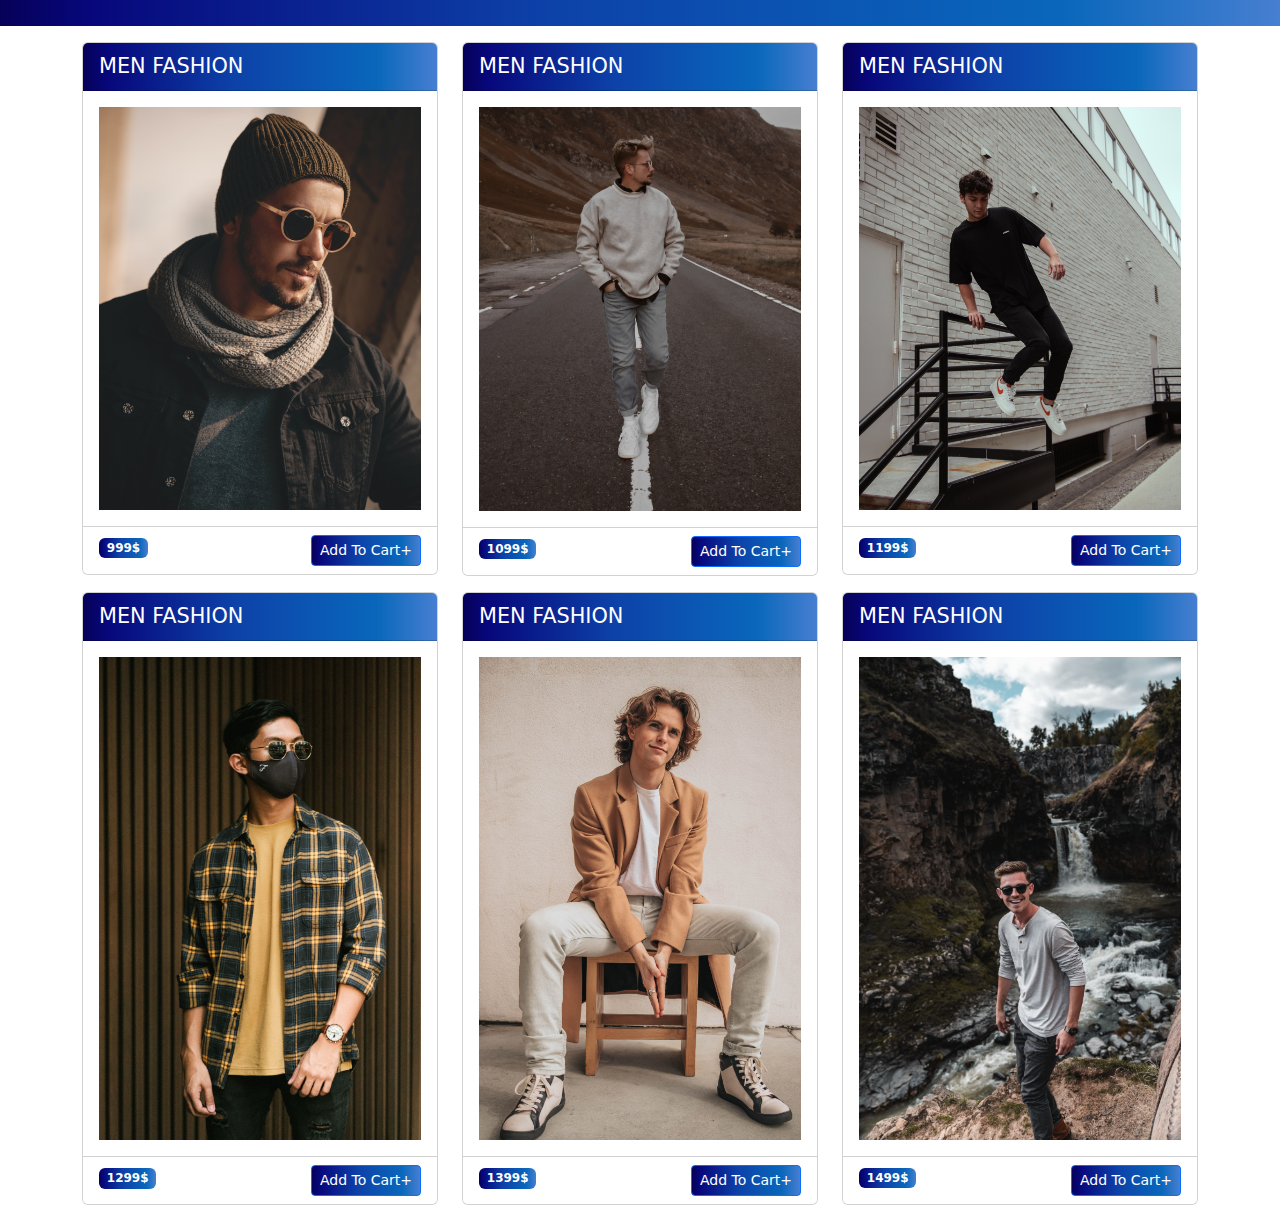
<file: index.html>
<!DOCTYPE html>
<html lang="en">
<head>
    <meta charset="UTF-8">
    <meta name="viewport" content="width=device-width, initial-scale=1.0">
    <link rel="stylesheet" href="style.css">
    <link rel="stylesheet" href="css/bootstrap.min.css">
    <link rel="stylesheet" href="https://cdnjs.cloudflare.com/ajax/libs/font-awesome/6.4.2/css/all.min.css" integrity="sha512-z3gLpd7yknf1YoNbCzqRKc4qyor8gaKU1qmn+CShxbuBusANI9QpRohGBreCFkKxLhei6S9CQXFEbbKuqLg0DA==" crossorigin="anonymous" referrerpolicy="no-referrer" />
    <script src="https://ajax.googleapis.com/ajax/libs/jquery/3.7.0/jquery.min.js"></script>
    <title>M&O STORE</title>
</head>
<body>
    <nav class="navbar bg-body-tertiary">
        <div class="container-fluid">
          <a href="cart.html"  class="navbar-brand mb-0 h1"><i class="fa-solid fa-cart-shopping" id="cart"></i></a>
        </div>
      </nav>
    <div class="container">
        <div class="row" id="allData">

        </div>
    </div>
    <script src="main.js"></script>
</body>
</html>
</file>
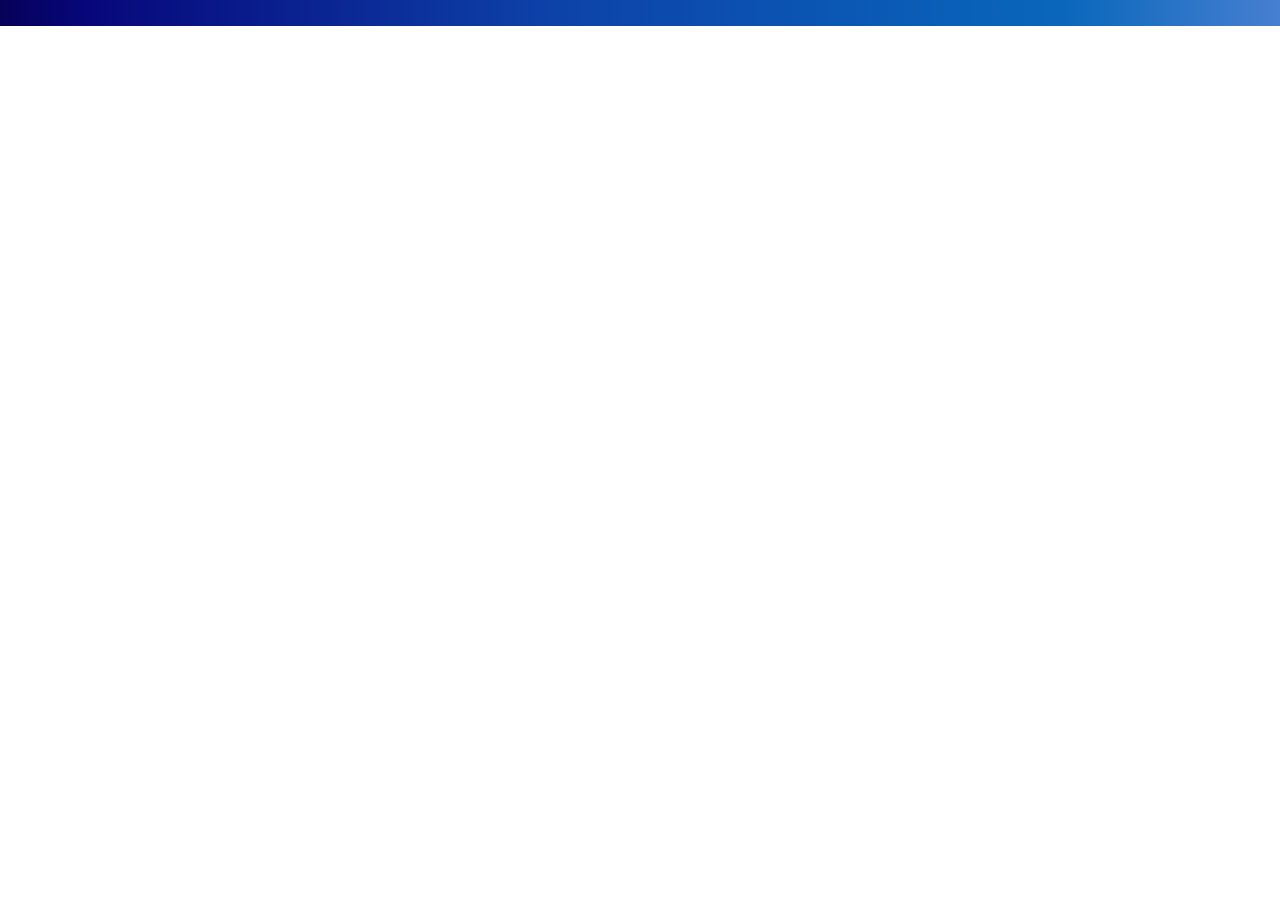
<file: cart.html>
<!DOCTYPE html>
<html lang="en">
<head>
    <meta charset="UTF-8">
    <meta name="viewport" content="width=device-width, initial-scale=1.0">
    <link rel="stylesheet" href="style.css">
    <link rel="stylesheet" href="css/bootstrap.min.css">
    <link rel="stylesheet" href="https://cdnjs.cloudflare.com/ajax/libs/font-awesome/6.4.2/css/all.min.css" integrity="sha512-z3gLpd7yknf1YoNbCzqRKc4qyor8gaKU1qmn+CShxbuBusANI9QpRohGBreCFkKxLhei6S9CQXFEbbKuqLg0DA==" crossorigin="anonymous" referrerpolicy="no-referrer" />
    <script src="https://ajax.googleapis.com/ajax/libs/jquery/3.7.0/jquery.min.js"></script>
    <title>M&O STORE</title>
</head>
<body onload="GetCartItems()">
    
    <nav class="navbar bg-body-tertiary">
        <div class="container-fluid">
          <span class="navbar-brand mb-0 h1"><i class="fa-solid fa-cart-shopping" id="cart"></i></span>
        </div>
      </nav>


    <div class="container">
        <div class="row" id="cart-data">

        </div>
    </div>
    





    <script src="main.js"></script>
</body>
</html>
</file>
<file: style.css>
* {
  box-sizing: border-box;
  margin: 0;
  padding: 0;
  text-transform: uppercase;
}

.navbar {
  background: linear-gradient(
    90deg,
    rgba(6, 1, 88, 1) 0%,
    rgba(7, 7, 123, 1) 7%,
    rgba(13, 66, 169, 1) 43%,
    rgba(9, 103, 187, 1) 83%,
    rgba(71, 127, 209, 1) 100%
  );
}

.card .card-header {
  background: linear-gradient(
    90deg,
    rgba(6, 1, 88, 1) 0%,
    rgba(7, 7, 123, 1) 7%,
    rgba(13, 66, 169, 1) 43%,
    rgba(9, 103, 187, 1) 83%,
    rgba(71, 127, 209, 1) 100%
  );
  color: #fff;
  font-weight: 400;
  font-size: 1.3rem;
}

.card .card-footer {
  background-color: #fff;
}

.badge {
  background: linear-gradient(
    90deg,
    rgba(6, 1, 88, 1) 0%,
    rgba(7, 7, 123, 1) 7%,
    rgba(13, 66, 169, 1) 43%,
    rgba(9, 103, 187, 1) 83%,
    rgba(71, 127, 209, 1) 100%
  );
  padding: 10px 20px;
}

.btn {
  float: right;
  background: linear-gradient(
    90deg,
    rgba(6, 1, 88, 1) 0%,
    rgba(7, 7, 123, 1) 7%,
    rgba(13, 66, 169, 1) 43%,
    rgba(9, 103, 187, 1) 83%,
    rgba(71, 127, 209, 1) 100%
  );
  cursor: pointer;
  transition: 0.7s ease;
}

.btn:hover {
  transform: scale(1.1);
}

i {
  cursor: pointer;
  color: #fff;
  transition: 0.7s ease;
}

i:hover {
  transform: scale(1.1);
}
</file>
